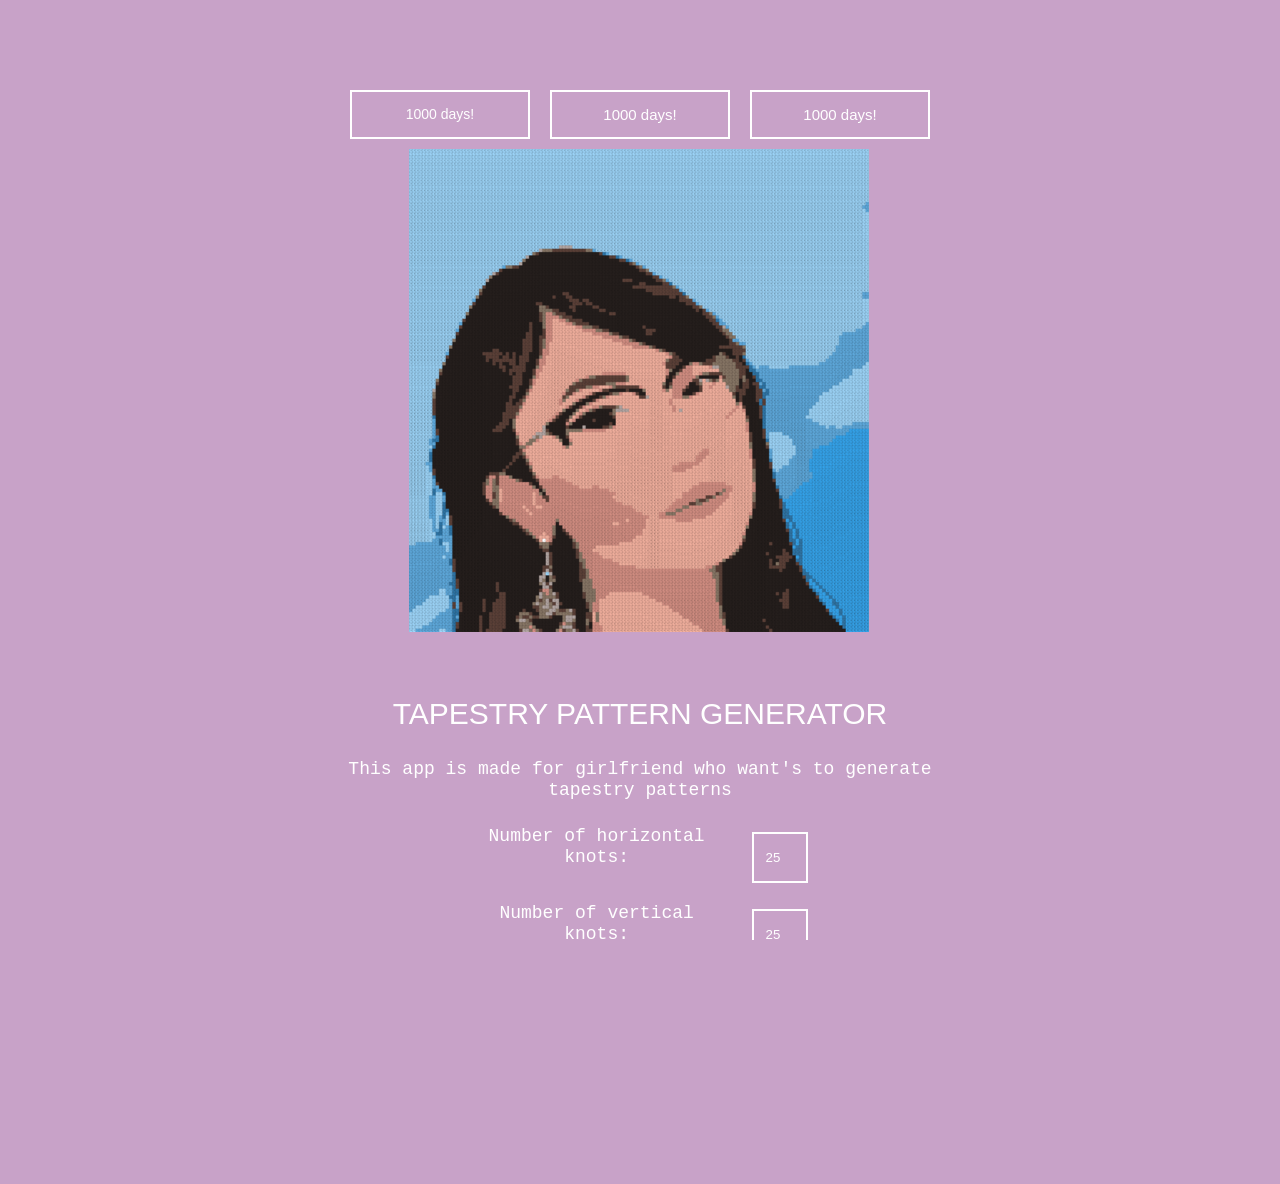
<file: index.html>
<!DOCTYPE html>
<html lang="en">
  <head>
    <meta charset="utf-8">
    <meta http-equiv=X-UA-Compatible content="IE=edge">
    <meta name=viewport content="shrink-to-fit=no,width=device-width,height=device-height,initial-scale=1,user-scalable=1">
    <meta name="description" content="A tool to help generate crochet patterns">
    <title>Crochet pattern maker for tse</title>
    <link rel="shortcut icon" href="favicon.ico">
    <link href="styles.css" rel="stylesheet" type="text/css">
    <script defer type="text/javascript" src="konva.min.js"></script>
    <script defer type="text/javascript" src="color-thief.umd.js"></script>
    <script defer type="text/javascript" src="nearestColor.js"></script>
    <script defer type="text/javascript" src="scripts.js"></script>
  </head>
  <body>
    <div id="flex">
      <form action="#" method="post" id="form">
        <div id="intro">
            <body class="countdown-body">

            <div class="countdown-container">
              <div class="countdown" id="countdown"></div>
              <div class="countdown" id="countdown2"></div>
              <div class="countdown" id="countdown3"></div>
            </div>

            <script src="countdown.js"></script>

            </body>

            <img src="main.png" alt="Centered Image"  style="max-width: 100%; max-height: 100%; height: auto; width: auto;">

          <p>TAPESTRY PATTERN GENERATOR</p>
            <p1>This app is made for girlfriend who want's to generate
            tapestry patterns</p1>
        </div>
        <label for="rows">
          <span>Number of horizontal knots:</span>
          <input type="number" id="rows" name="rows" min="1" max="150" value="25" />
        </label>
        <label for="columns">
          <span>Number of vertical knots:</span>
          <input type="number" id="columns" name="columns" min="1" max="150" value="25" />
        </label>
        <label for="columns">
          <span>Number of colors to extract:</span>
          <input type="number" id="colors" name="colors" min="1" max="100" value="2" />
        </label>
           <!-- Color selector with circles -->
        <div id="colorSelector">
            <label for="patternbg">Select Color:</label>
            <select id="patternbg">
                 <option value="#ff0000" style="background-color: #ff0000;">Red</option>
                <option value="#0000ff" style="background-color: #0000ff;">Blue</option>
                <option value="#ffff00" style="background-color: #ffff00;">Yellow</option>
                <option value="#008000" style="background-color: #008000;">Green</option>
                <option value="#ffa500" style="background-color: #ffa500;">Orange</option>
                <option value="#800080" style="background-color: #800080;">Purple</option>
                <option value="#000000" style="background-color: #000000;">Black</option>
                <option value="#ffffff" style="background-color: #ffffff;">White</option>
                <option value="#a52a2a" style="background-color: #a52a2a;">Brown</option>
                <option value="#808080" style="background-color: #808080;">Gray</option>
        
            </select>
        </div>
        

         <button type="submit">Next</button>
      </form>

      <div id="imageForm">
        <label>
          Upload Your Image File:
          <input type="file" id="imageLoader" name="imageLoader"/>
        </label>
      </div>
      <div id="container"></div>
    </div>
    <div id="render"> Create Grid!</div>
    <div id="gridonholder">
      <label for="gridon">
        <span>Grid on:</span>
        <input type="checkbox" name="gridon" id="gridon" checked>
      </label>
    </div>
  </body>
</html>
</file>
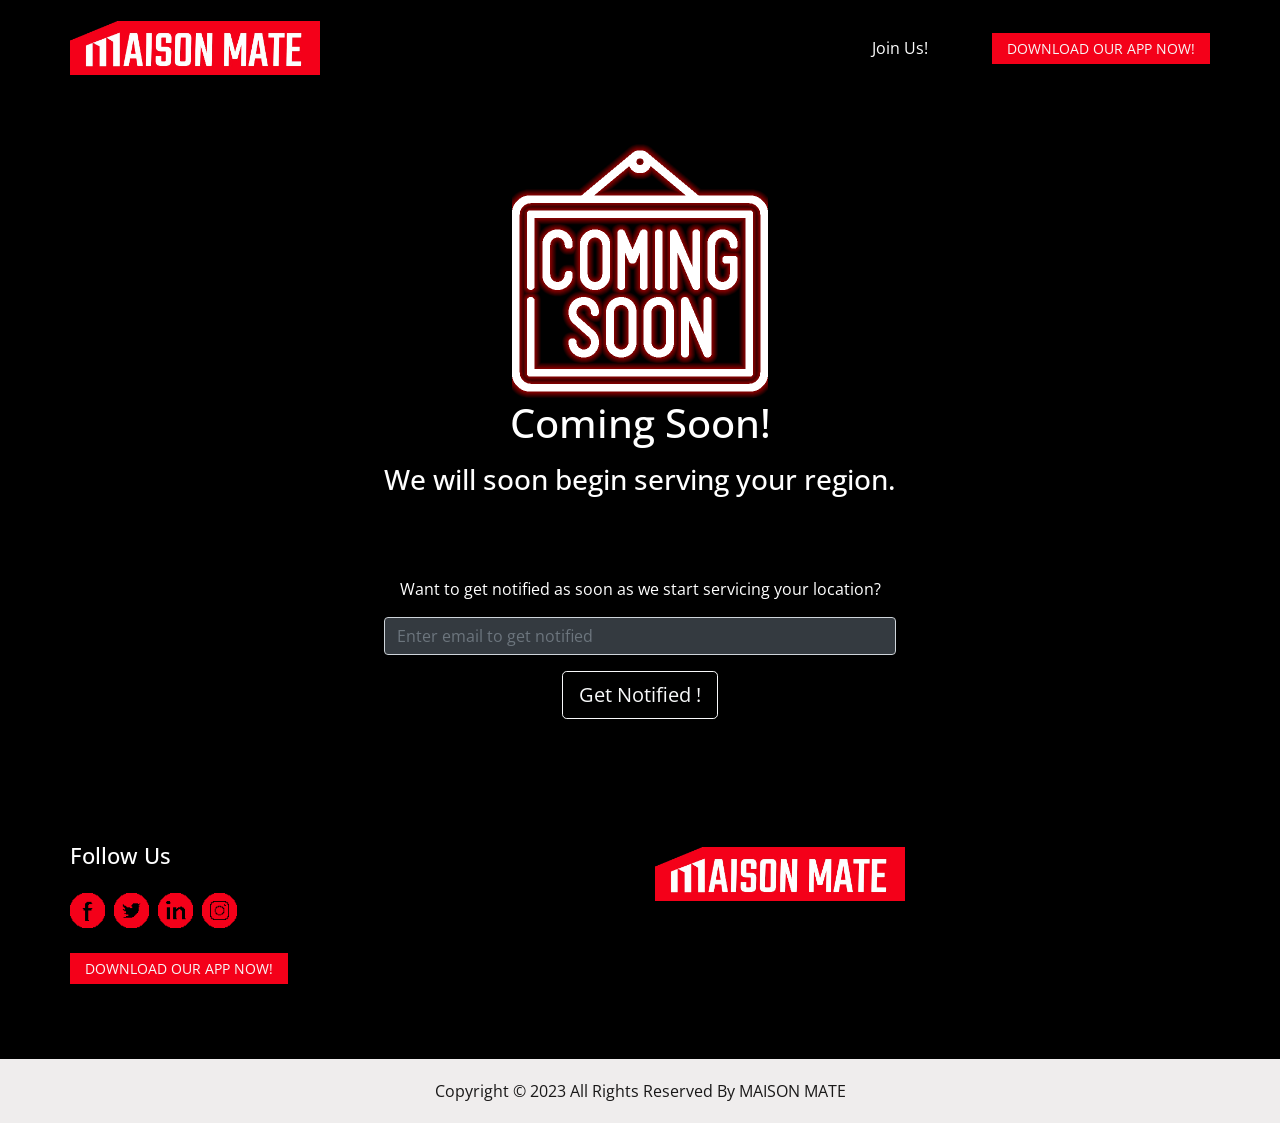
<file: coming-soon.html>
<!DOCTYPE html>
    <html>

    <head>
      <!-- Basic -->
      <meta charset="utf-8" />
      <meta http-equiv="X-UA-Compatible" content="IE=edge" />
      <!-- Mobile Metas -->
      <meta name="viewport" content="width=device-width, initial-scale=1, shrink-to-fit=no" />
      <!-- Site Metas -->
      <meta name="keywords" content="" />
      <meta name="description" content="" />
      <meta name="author" content="" />

      <title>Maison Mate</title>

      <!-- slider stylesheet -->
      <link rel="stylesheet" type="text/css"
        href="https://cdnjs.cloudflare.com/ajax/libs/OwlCarousel2/2.1.3/assets/owl.carousel.min.css" />

      <!-- bootstrap core css -->
      <link rel="stylesheet" type="text/css" href="css/bootstrap.css" />

      <!-- fonts style -->
      <link href="https://fonts.googleapis.com/css?family=Poppins:400,700&display=swap" rel="stylesheet" />
      <!-- Custom styles for this template -->
      <link href="css/style.css" rel="stylesheet" />
      <!-- responsive style -->
      <link href="css/responsive.css" rel="stylesheet" />
    </head>

    <body>
      <div class="hero_area">
        <!-- header section strats -->
        <header class="header_section">
          <div class="container">
            <nav class="navbar navbar-expand-lg custom_nav-container pt-3">
              <a class="navbar-brand" href="index.html">
                <img src="images/logo.png" alt="" />
              </a>
              <button class="navbar-toggler" type="button" data-toggle="collapse" data-target="#navbarSupportedContent"
                aria-controls="navbarSupportedContent" aria-expanded="false" aria-label="Toggle navigation">
                <span class="navbar-toggler-icon"></span>
              </button>

              <div class="collapse navbar-collapse" id="navbarSupportedContent">
                <div class="d-flex ml-auto flex-column flex-lg-row align-items-center">
                  <ul class="navbar-nav  ">
                    <li class="nav-item">
                      <a class="nav-link" href="index.html"> Join Us!</a>
                    </li>

                  </ul>
                </div>
                <div class="quote_btn-container ml-0 ml-lg-4 d-flex justify-content-center">
                  <a href="">
                    Download Our App Now!
                  </a>
                </div>
              </div>
            </nav>
          </div>
        </header>
        <!-- end header section -->
        <!-- slider section -->



        <section class="coming_soon_section position-relative">
             <div id="intro" class="p-5 text-center  bg-image shadow-1-strong"
          style="background-color: black;">
          <div class="mask" style="background-color: rgba(0, 0, 0, 0.7);">
            <div class="d-flex justify-content-center align-items-center h-100">
              <div class="text-white px-4">
                   <div>
                          <img src="images/coming-soon.png" alt="" class="" style="
  width: 50%;"/>
                        </div>
                <h1 class="mb-3">Coming Soon!</h1>

                <h3>We will soon begin serving your region.</h3>
                  <br>
                                <br>
                                <br>


                <p>Want to get notified as soon as we start servicing your location? </p>

     <form>
      <div class="form-group">
        <input type="email" class="form-control bg-dark text-white" id="exampleInputEmail1" aria-describedby="emailHelp" placeholder="Enter email to get notified">
      </div>

      <button type="submit" class="btn btn-outline-light btn-lg m-">Get Notified !</button>
    </form>

              </div>
            </div>
          </div>
        </div>
                </section>

        <!-- end slider section -->




      <section class="info_section layout_padding position-relative">
        <div class="container">
          <div class="row layout_adding">

            <div class="col-md-6">
              <div class="social_container position-relative">
                <h5>
                  Follow Us
                </h5>
                <div class="social-box">
                  <a href="">
                    <img src="images/fb.png" alt="">
                  </a>

                  <a href="">
                    <img src="images/twitter.png" alt="">
                  </a>
                  <a href="">
                    <img src="images/linkedin.png" alt="">
                  </a>
                  <a href="">
                    <img src="images/instagram.png" alt="">
                  </a>
                </div>
              </div>
               <div class="quote_btn-container">
                  <a href="">
                    Download Our App Now!
                  </a>
                </div>
            </div>
                 <div class="col-md-6">

                <a class="navbar-brand" href="index.html">
                <img src="images/logo.png" alt="" />
              </a>
              </div>
          </div>
        </div>
      </section>



      <!-- footer section -->
      <section class="container-fluid footer_section" >
        <p>
          Copyright &copy; 2023 All Rights Reserved By
          <a href="https://html.design/">MAISON MATE</a>
        </p>
      </section>
      <!-- footer section -->

      <script type="text/javascript" src="js/jquery-3.4.1.min.js"></script>
      <script type="text/javascript" src="js/bootstrap.js"></script>

        </div>
      <!-- end google map js -->
    </body>

    </html>
</file>
<file: styles.css>
html,
body {
  display:flex;
  margin: 0px;
  overflow-x: hidden;
  background-color: #C8A2C8;
  font-size:30px;
  color:white;
  line-height:1.5rem;
  font-family: 'Brush Script MT', cursive;
  height:100%;
  width: 100%;
}

p {
  margin-bottom:.75rem;
}

p1 {
    display:flex;
    flex-direction:column;
    font-size:18px;
    align-items:center;
    justify-content: center;
    margin-top: auto;
    margin-bottom: auto;
    font-family:  'Courier';
    line-height:0.7rem;
}

label {
  display: block; 
  margin-bottom: 20px; 
    font-family: 'Courier';
    font-size:18px;
     line-height:0.7rem;
}

label span {
  width: 250px;
  display: inline-block;
}

#flex {
  display:flex;
  flex:1;
  overflow-y:auto;
  flex-direction:column;
  align-items:center;
  justify-content: center;
  margin-top: auto;
  margin-bottom: auto;
}

.countdown {
  font-family: 'Arial', sans-serif;
  text-align: center;
    margin: 0 10px;
    margin-bottom: 10px;

}

#countdown {
    display:flex;
    flex:1;
    flex-direction:column;
    align-items:center;
    justify-content: center;
    border: 2px solid #fff;
    width: 100px;
    font-size: 14px
}

#countdown2 {
    display:flex;
    flex:1;
    flex-direction:column;
    align-items:center;
    justify-content: center;
    border: 2px solid #fff;
    width: 100px;
    font-size: 15px
}
#countdown3 {
    display:flex;
    flex:1;
    flex-direction:column;
    align-items:center;
    justify-content: center;
    border: 2px solid #fff;
    width: 100px;
    font-size: 15px
}

.countdown-container {
  display: flex;
  justify-content: space-around;
}
.countdown-body {
  font-family: 'Arial', sans-serif;
  text-align: center;
  padding: 20px;
}

#form {
  margin: 0 15px;
}
#form.hide {
  display: none;
}

#container {
  display: none;
}

#container.active {
  display: block;
}

#imageForm {
  display: none;
}

#imageForm.active {
  display: block;
}

.konvajs-content {
  background-color: #fff;
}
 #colorSelector label {
            display: inline-block;
            margin-right: 10px; /* Adjust as needed */
        }
 #colorSelector2 label {
            display: inline-block;
            margin-right: 10px; /* Adjust as needed */
        }

input {
  background-color: transparent;
  text-transform: uppercase;
  border-radius: 0;
  border: 2px solid #fff;
  color: #fff;
  height: 45px;
  margin-left: 20px;
}
::-webkit-input-placeholder { /* WebKit, Blink, Edge */
  color: #fff;
}
::-moz-placeholder { /* Mozilla Firefox 19+ */
   color: #fff;
   opacity: 1;
}
::-ms-input-placeholder { /* Microsoft Edge */
   color: #fff;
}
@media screen and (max-width: 500px) {
  input {
    width: 80px;
  }
  label span {
    width: 200px;
  }
}
input[type=submit], button[type=submit], #render, #download {
   text-transform: uppercase;
   padding: 10px 60px;
   color: white;
   background: #3CACAE;
   font-weight: normal;
   border: 0;
   text-decoration: none;
   cursor: pointer;
    font-family:  'Courier';
    font-size:18px;


}


input[type=number] {
  text-align: center;
}
input[type=file] {
  border: 0;
}
#render {
  display: none;
}
#render.active, #download {
  display: block;
  position: absolute;
  right: 0;
  top: 0;
  box-shadow: -8px 15px 41px 8px rgba(0,0,0,0.4);
}
#logo {
  display: block;
  position: absolute;
  top: 5px;
  left: 5px;
}
#intro {
  margin-top: 70px;
  max-width: 600px;
  margin-bottom: 25px;
}
#gridonholder {
  display: none;
  position: absolute;
  right: 0;
  top: 50px;
}
#gridonholder.active {
  display: block;
}
#gridonholder label {
  display: inline-block;
}
#gridonholder label span {
  width: 80px;
}
#gridonholder #gridon {
  height: auto;
  display: inline-block;
  margin-left: 0;
}
</file>
<file: css/responsive.css>
@media (max-width: 1120px) {
    .hero_area {
        height: auto;
    }

    .slider_section {
        padding: 50px 0;

    }
}

@media (max-width: 992px) {
    .custom_nav-container .nav_search-btn {
        background-position: center;
    }

    .service_section .card-deck {

        flex-direction: column;

    }

    .service_section .card-deck .card {
        margin-bottom: 25px;
    }
}

@media (max-width: 768px) {

    .slider_img-box {

        width: 85%;
        margin: 65px auto;

    }

    .slider_section .custom_carousel-control {

        position: absolute;
        top: 100%;
        left: 50%;
        width: 105px;
        transform: translate(-50%, -50%);
        display: flex;
        justify-content: space-between;

    }

    .fruit_section .fruit_detail-box {

        margin-bottom: 40px;
        text-align: center;

    }

    .fruit_detail-box>div {

        display: flex;
        justify-content: center;

    }

    .contact_section {
        background-size: 105px;
    }

    .contact_section input {

        background-color: transparent;

    }

    .info_section .col-md-3 {
        text-align: center;
    }

    .info_section .col-md-3:not(:nth-last-child(1)) {

        margin-bottom: 35px;
    }

    .tasty_section h2 {

        font-size: 80px;
    }
}

@media (max-width: 576px) {
    .slider_item-container .slider_item-detail {

        text-align: center;

    }

    .slider_item-container .slider_item-detail .d-flex {

        justify-content: center;

    }
}

@media (max-width: 480px) {}

@media (max-width: 400px) {}

@media (max-width: 360px) {}

@media (min-width: 1200px) {
    .container {
        max-width: 1170px;
    }

}
</file>
<file: css/style.css>
@import url("https://maxcdn.bootstrapcdn.com/font-awesome/4.5.0/css/font-awesome.min.css");
@import url(https://fonts.googleapis.com/css?family=Open+Sans);

body {
  font-family: 'Poppins', sans-serif;
  color: white;
  background-color: #ffffff;
}

.layout_padding {
  padding: 75px 0;
  background-color: black;
}

.card-text{
    color: white;
}


.layout_padding2 {
  padding: 45px 0;
}

.layout_padding2-top {
  padding-top: 45px;
}


.layout_padding2-bottom {
  padding-bottom: 45px;
}

.layout_padding-top {
  padding-top: 75px;
}

.layout_padding-bottom {
  padding-bottom: 75px;
}


.custom_dark-btn,
.custom_orange-btn {
  display: inline-block;
  padding: 10px 0;
  text-align: center;
  width: 145px;
  outline: none;
  color: #f7f7f7;
  border: 1px solid transparent;
}

.custom_dark-btn {
  background-color: #000000;
}

.custom_dark-btn:hover {
  border: 1px solid #000000;
  color: var(--theme-color);
  background-color: transparent;
}

.custom_orange-btn {
  background-color: var(--theme-color);
}

.custom_orange-btn:hover {
  border: 1px solid var(--theme-color);
  color: var(--theme-color);
  background-color: transparent;
}

.custom_heading {
  text-align: center;
  font-weight: bold;
text-decoration-color: red;
}

.custom_heading-text {
  text-align: center;
}


/*header section*/
.hero_area {
  height: 60vh;
  background-color: black;
}

.hero_area.sub_pages {
  height: auto;
}

.header_section {}

.header_section .container-fluid {
  padding-right: 25px;
  padding-left: 25px;
}

.header_section .nav_container {
  margin: 0 auto;
}

.custom_nav-container.navbar-expand-lg .navbar-nav .nav-link {
  padding: 10px 30px;
  color: white;
  text-align: center
}

a,
a:hover,
a:focus {
  text-decoration: none;
}

a:hover,
a:focus {
  color: initial;
}

.btn,
.btn:focus {
  outline: none !important;
  box-shadow: none;
}



.navbar-brand,
.navbar-brand:hover {
  text-transform: uppercase;
  font-weight: bold;
  font-size: 24px;
  color: #fafcfd;
}

.custom_nav-container .nav_search-btn {
  background-image: url(../images/search-icon.png);

  background-size: 22px;
  background-repeat: no-repeat;
  background-position-y: 7px;
  width: 35px;
  height: 35px;
  padding: 0;
  border: none;
}

.navbar-brand {
  display: flex;
  align-items: center;
}

.navbar-brand img {
  width: 250px;
}

.navbar-brand span {
  font-size: 20px;
  font-weight: 700;
  color: #2e2e2d;
  margin-top: 5px;
}

.custom_nav-container {
  z-index: 99999;
  padding: 15px 0;
}

.custom_nav-container .navbar-toggler {
  outline: none;
}

.custom_nav-container .navbar-toggler .navbar-toggler-icon {
  background-image: url(../images/menu.png);
  background-size: 55px;
}

.quote_btn-container a {
  display: inline-block;
  padding: 5px 15px;
  background-color: var(--theme-color);
  color: #f7f7f7;
  font-size: 14px;
  text-transform: uppercase;
}

/*end header section*/

/* slider section */
.slider_section {
  padding-top: 8%;
}

.coming_soon_section {
  display: grid;
  min-height: calc(70vh);
    background-color: black;
    align-items: center;
    
}


.slider_item-box {
  width: 100%;
  height: 100%;
}

.slider_item-box .container {
  height: 100%;
}

.slider_img-box {
  width: 85%;
  margin: 0 auto;
}

.slider_img-box img {
  width: 100%;
}

.slider_item-container {
  display: flex;
  align-items: center;
  width: 100%;
  height: 100%;
  background-repeat: no-repeat;
}

.slider_item-container .slider_item-detail {}

.slider_item-detail h1 {
  font-weight: 700;
  font-size: 60px;
  width: 95%;
}

.slider_item-detail p {
  margin: 45px 0;
}

.slider_call-btn {
  display: inline-block;
  padding: 8px 20px;
  background-color: #edb040;
  color: #fefdfd;
  border-radius: 20px;
}

.slider_section #carouselExampleControls,
.carousel-inner,
.carousel-item {
  height: 100%;
}

.slider_section .custom_carousel-control {
  position: absolute;
  top: 50%;
  left: 2%;
  width: 105px;
  transform: translateY(-50%);
}

.slider_section .custom_carousel-control .carousel-control-prev,
.slider_section .custom_carousel-control .carousel-control-next {
  margin: 10px 0;
  position: relative;
  width: 45px;
  height: 45px;
  border: none;
  opacity: 1;
  background-repeat: no-repeat;
  background-size: 12px;
  background-position: center;
}

.slider_section .custom_carousel-control .carousel-control-prev {
  background-image: url(../images/prev.png);
  background-color: var(--theme-color);
}

.slider_section .custom_carousel-control .carousel-control-next {
  background-image: url(../images/next.png);
  background-color: #000000;
}

/* end slider section */


/* service section */
.service_section .card .card-img-top {
  width: 140px;
  margin: 55px auto 5px auto;
}

.service_section .card {
  text-align: center;
  box-sizing: border-box;
  position: relative;
    background-color: black;
}

.service_section .card .card-title {
  color: white;
    font-weight: bolder;
    

}

.service_section .card::after {
  content: "";
  position: absolute;
  width: 100%;
  height: 7px;
  background-color: transparent;
}




/* end service section */






/* tasty section */

.tasty_section {
  width: 100%;
  height: 500px;
  background-image: url(../images/tasty-image.png);
  background-repeat: no-repeat;
  background-size: cover;
  display: flex;
  justify-content: center;
  align-items: center;

}

.tasty_section h2 {
  font-size: 125px;
  text-align: center;
  font-weight: bold;
  color: #ffffff;
  text-transform: uppercase;
}

/* end tasty section */

/* client section */
.client_container {
  display: flex;
  flex-direction: column;
  justify-content: center;
  align-items: center;
}

.client_img-box {
  width: 350px;
}

.client_img-box img {
  width: 100%
}

.client_container h3 {
  text-align: center;
  margin-bottom: 25px;
}


.client_section .custom_carousel-control {
  position: absolute;
  top: 100%;
  left: 50%;
  width: 105px;
  transform: translateX(-50%);
}

.client_section .custom_carousel-control .carousel-control-prev,
.client_section .custom_carousel-control .carousel-control-next {
  width: 45px;
  height: 45px;
  border: none;
  border-radius: 100%;
  opacity: 1;
  background-repeat: no-repeat;
  background-size: 12px;
  background-position: center;
  background-color: #292727;
}

.client_section .custom_carousel-control .carousel-control-prev:hover,
.client_section .custom_carousel-control .carousel-control-next:hover {
  background-color: #fc5d35;
}

.client_section .custom_carousel-control .carousel-control-prev {
  background-image: url(../images/prev.png);
}

.client_section .custom_carousel-control .carousel-control-next {
  background-image: url(../images/next.png);
}

/* end client section */

/* contact section */

.contact_section {
background-color: white;

}

.contact_section input {
  border: none;
  outline: none;
  border-bottom: .8px solid #252525;
  width: 50%;
  margin: 10px 0;
}

.theme-color{
    text-decoration-color: var(--theme-color);
}

.contact_form-container {
  padding: 15px 0 15px 0;

}

.contact_form-container button {
  border: none;
  background-color: var(--theme-color);
  color: #fff;
  padding: 8px 40px;
  text-transform: uppercase;
  font-size: 14px;
}


/* contact section */

/* map section */
.map_section {
  height: 500px;
}


/* end map section */

/* info section */
.info_section ul {
  padding: 0;
    text-align-last: center;
}

.info_section ul li {
  list-style-type: none;
  margin: 3px 0;

}

.info_section h5 {
  margin-bottom: 12px;
  font-size: 22px;
}

.info_section .social-box {
  margin: 25px 0;
}

.info_section .social-box img {
  width: 35px;
  margin-right: 5px;
}

.info_section .form_container input {
  width: 225px;
  height: 30px;
}

.info_section .form_container button {
  background-color: var(--theme-color);
  border: none;
  outline: none;
  color: #fff;
  padding: 5px 30px;
  margin-top: 15px;
  font-size: 15px;
}

/* end info section */


/* footer section*/

.footer_section {
  background-color: #efeded;
  padding: 20px 0;
  font-family: "Roboto", sans-serif;
}

.footer_section p {
  color: #191818;
  margin: 0;
  text-align: center;
}

.footer_section a {
  color: #191818;
}

:root {
  --theme-color: #f40019 ;
  --primary: var(--primary-gradient);
  --primary-gradient: linear-gradient(0deg, white 0%, black 100%);
}
.section-header {
  text-align: center;
}
.section-header h2 {
  font-size: 28px;
  font-weight: 700;
  margin-bottom: 16px;
}
.section-header hr {
  border: 1px solid #fff;
  width: 56px;
}
.bg-gradient_solid {
  background: var(--primary-gradient);
  color: #fff;
  padding: 48px 0;
}
.steps {
  position: relative;
  margin-top: 32px;
}
.steps::after {
  content: "";
  position: absolute;
  width: 1px;
  background-color: white;
  opacity: 0.4;
  top: 0;
  bottom: 0;
  left: 50%;
}

.steps .content p {
  color: #676767;
  font-size: 16px;
}

.steps .content h2 {
  font-weight: 600;
  font-size: 16px;
  color: #676767;
}

.steps-container {
  position: relative;
  background-color: inherit;
  width: calc(50% + 32px);
}

.steps-container .content {
  padding: 32px;
  background-color: white;
  position: relative;
  border-radius: 0px 0px 80px 0px;
  box-shadow: 0px 16px 27px rgb(0 11 30 / 10%);
}

.steps .steps-container:nth-child(even) {
  left: calc(50% - 32px);
  flex-direction: row-reverse;
}

.steps-container {
  display: flex;
}

.steps .steps-container .date {
  font-weight: 900;
  font-size: 16px;
  color: #ffffff;
  margin-bottom: 10px;
  width: 62px;
  height: 62px;
  background-color: var(--theme-color);
  border-radius: 50%;
  flex-shrink: 0;
  align-items: center;
  display: flex;
  justify-content: center;
  z-index: 777;
}

.step-line {
  width: 40px;
  background-color: #fff;
  height: 1px;
  margin-top: 31px;
  opacity: 0.4;
  flex-shrink: 0;
}

@media (max-width: 767px) {
  .steps::after {
    left: 32px;
  }
  .steps-container {
    left: 0;
    flex-direction: row-reverse;
    width: auto;
    margin-bottom: 16px;
  }
  .steps .steps-container:nth-child(even) {
    left: 0;
  }
}

* {
  font-family: 'Open Sans', 'sans-serif';
}

.theme-text{
    text-decoration-color: var(--theme-color);
}


ul {
  width: 100%;
  text-align: match-parent;
  margin: 0;
  padding: 0;
  top: 50%;
}

li {
  display: inline-block;
  margin: 10px;
}

.download {
  width: 200px;
  height: 75px;
  background: #151515;
  float: none;
  border-radius: 5px;
  position: relative;
  color: white;
  cursor: pointer;
}

.download > .fa {
  color: white;
  position: absolute;
  top: 50%;
  left: 15px;
  transform: translateY(-50%);
}

.df,
.dfn {
  position: absolute;
  left: 70px;
}

.df {
  top: 20px;
  font-size: .68em;
}

.dfn {
  top: 33px;
  font-size: 1.08em;
}

.download:hover {
  transform: scale(1.03);
}

/* end footer section*/
</file>
